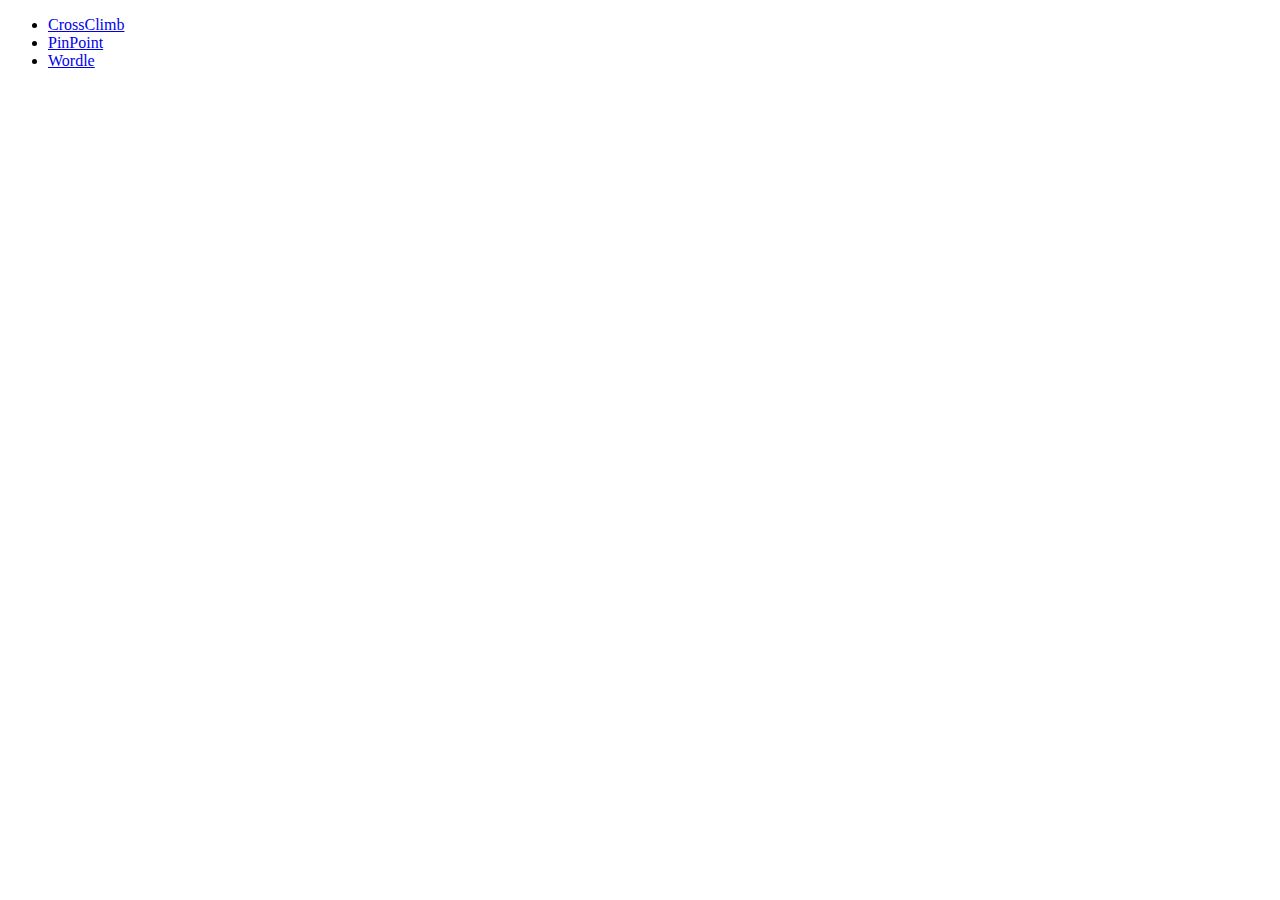
<file: index.html>
<!DOCTYPE html>
<html lang="en">
<head>
    <meta charset="UTF-8">
    <meta name="viewport" content="width=device-width, initial-scale=1.0">
    <title>LinkedIn Games</title>
</head>
<body>
    <ul>
        <li><a href="html/crossclimb.html">CrossClimb</a></li>
        <li><a href="html/pinpoint.html">PinPoint</a></li>
        <li><a href="html/wordle.html">Wordle</a></li>
    </ul>
</body>
</html>
</file>
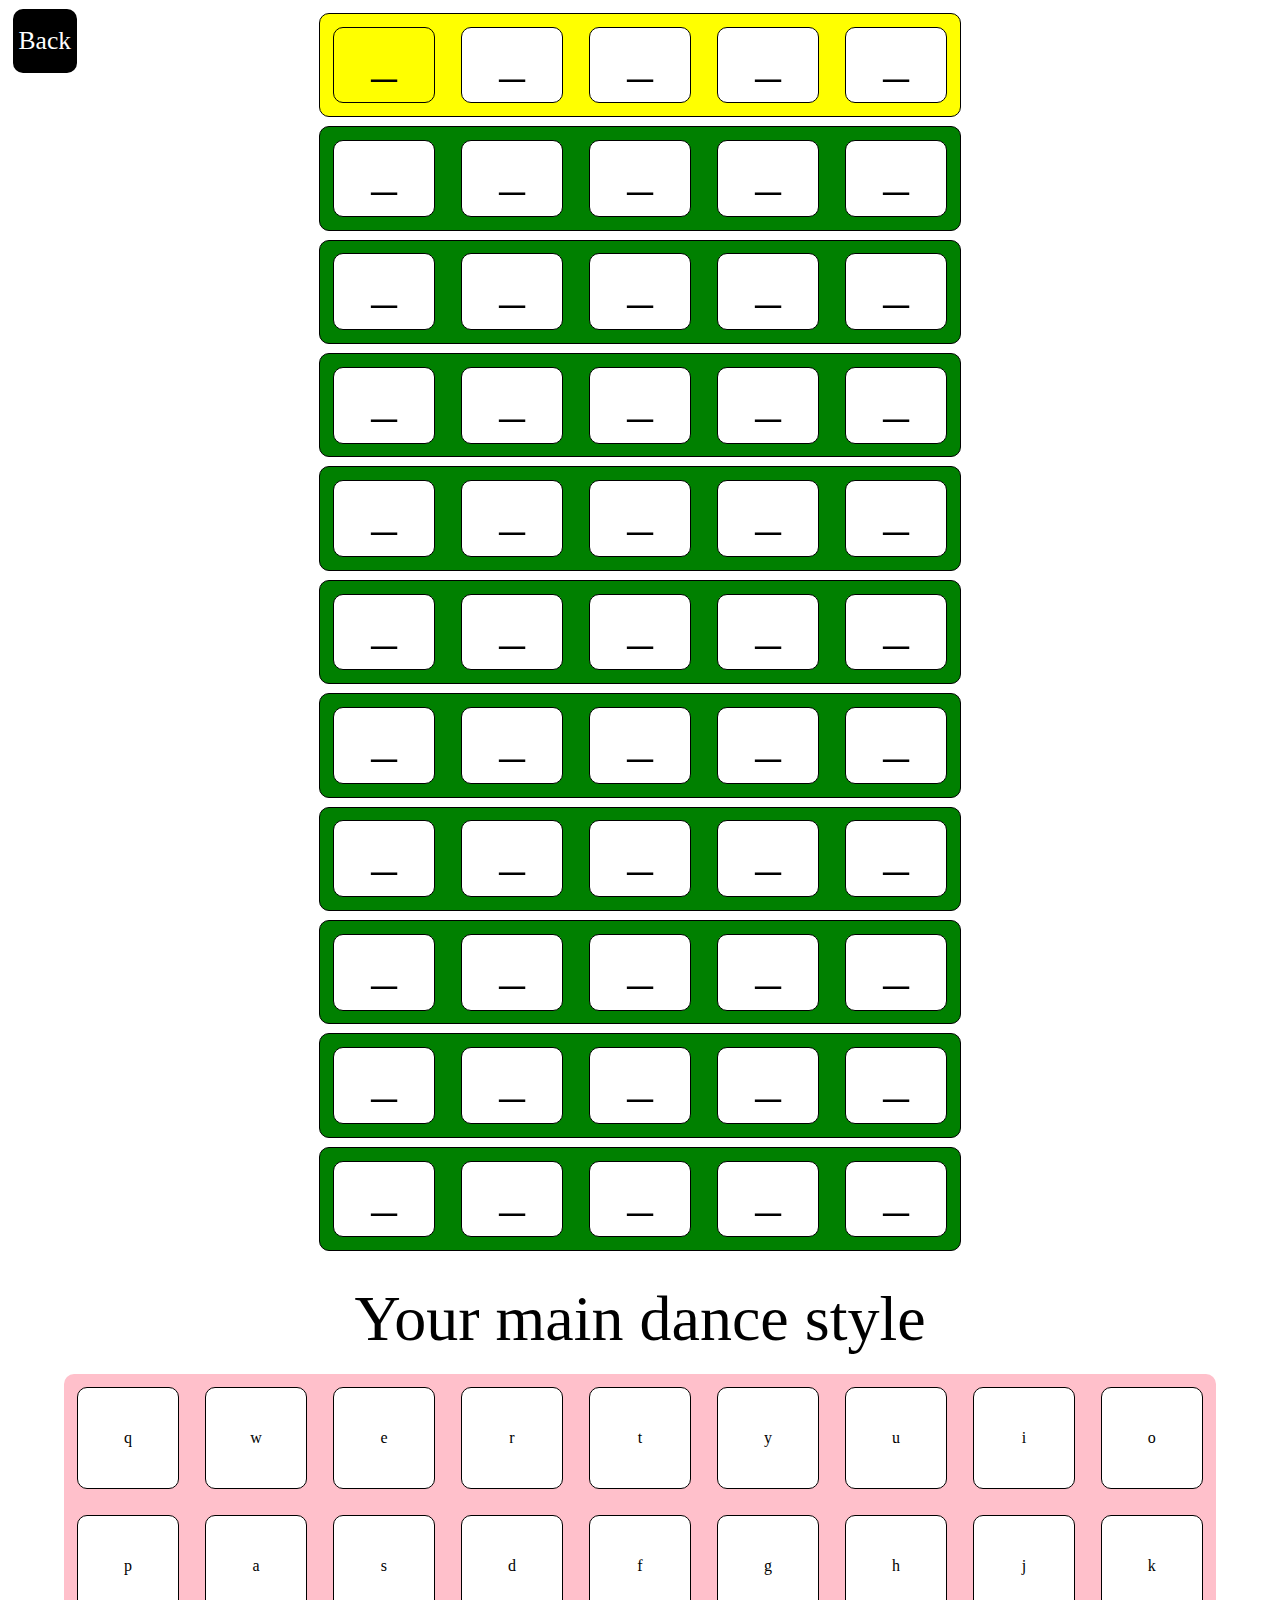
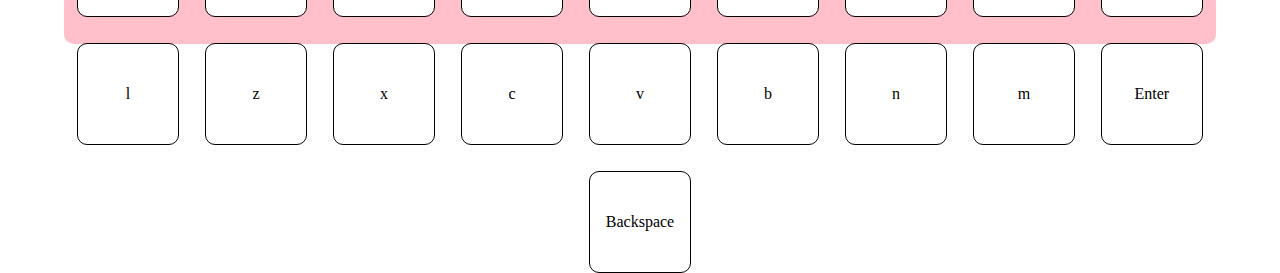
<file: html/crossclimb.html>
<!DOCTYPE html>
<html lang="en">
<head>
    <meta charset="UTF-8">
    <meta name="viewport" content="width=device-width, initial-scale=1.0">
    <link rel="stylesheet" href="../css/crossclimb.css">
    <script src="../js/crossclimb.js" defer></script>
    <title>Crossclimb</title>
</head>
<body>
    <a href="../index.html" id="back">Back</a>
    <div id="ladder">

    </div>
    <p id="clue"></p>
    <div id="keyboard">

    </div>
</body>
</html>
</file>
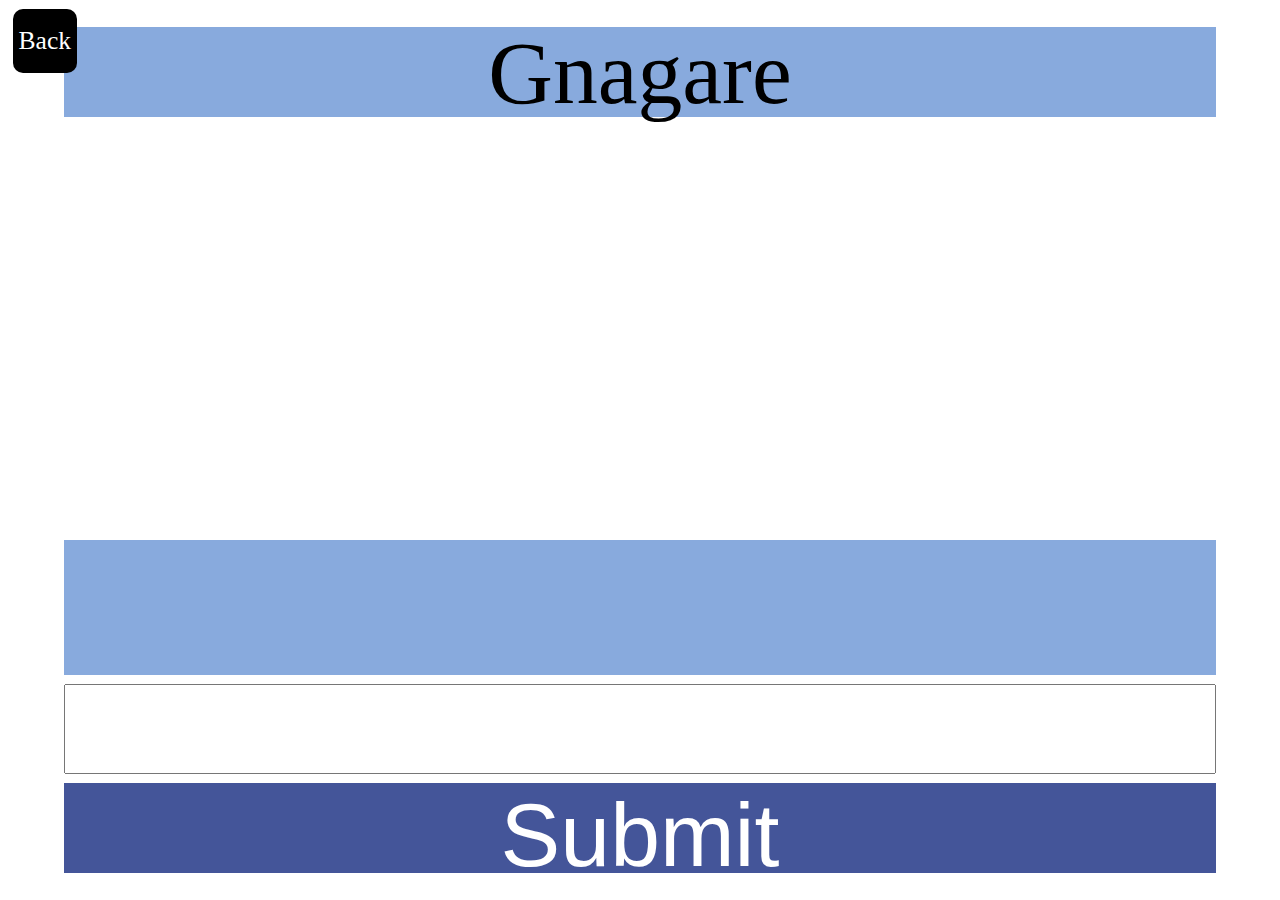
<file: html/pinpoint.html>
<!DOCTYPE html>
<html lang="en">
<head>
    <meta charset="UTF-8">
    <meta name="viewport" content="width=device-width, initial-scale=1.0">
    <link rel="stylesheet" href="../css/pinpoint.css">
    <script src="../js/pinpoint.js" defer></script>
    <title>Pinpoint</title>
</head>
<body>
    <a href="../index.html" id="back">Back</a>

    <div id="words">
        <div class="word active" id="one">Tindra</div>
        <div class="word" id="two">Ebbe</div>
        <div class="word" id="three">ARKAD</div>
        <div class="word" id="four">Helsingkrona</div>
        <div class="word" id="five">Irving</div>
        <div class="word" id="correct">Bugg</div>
    </div>
    <div id="guesses"></div>
    <textarea name="guessinput" id="inputarea"></textarea>
    <button id="submitbtn" onclick="submitGuess()" onsubmit="submitGuess()">Submit</button>
</body>
</html>
</file>
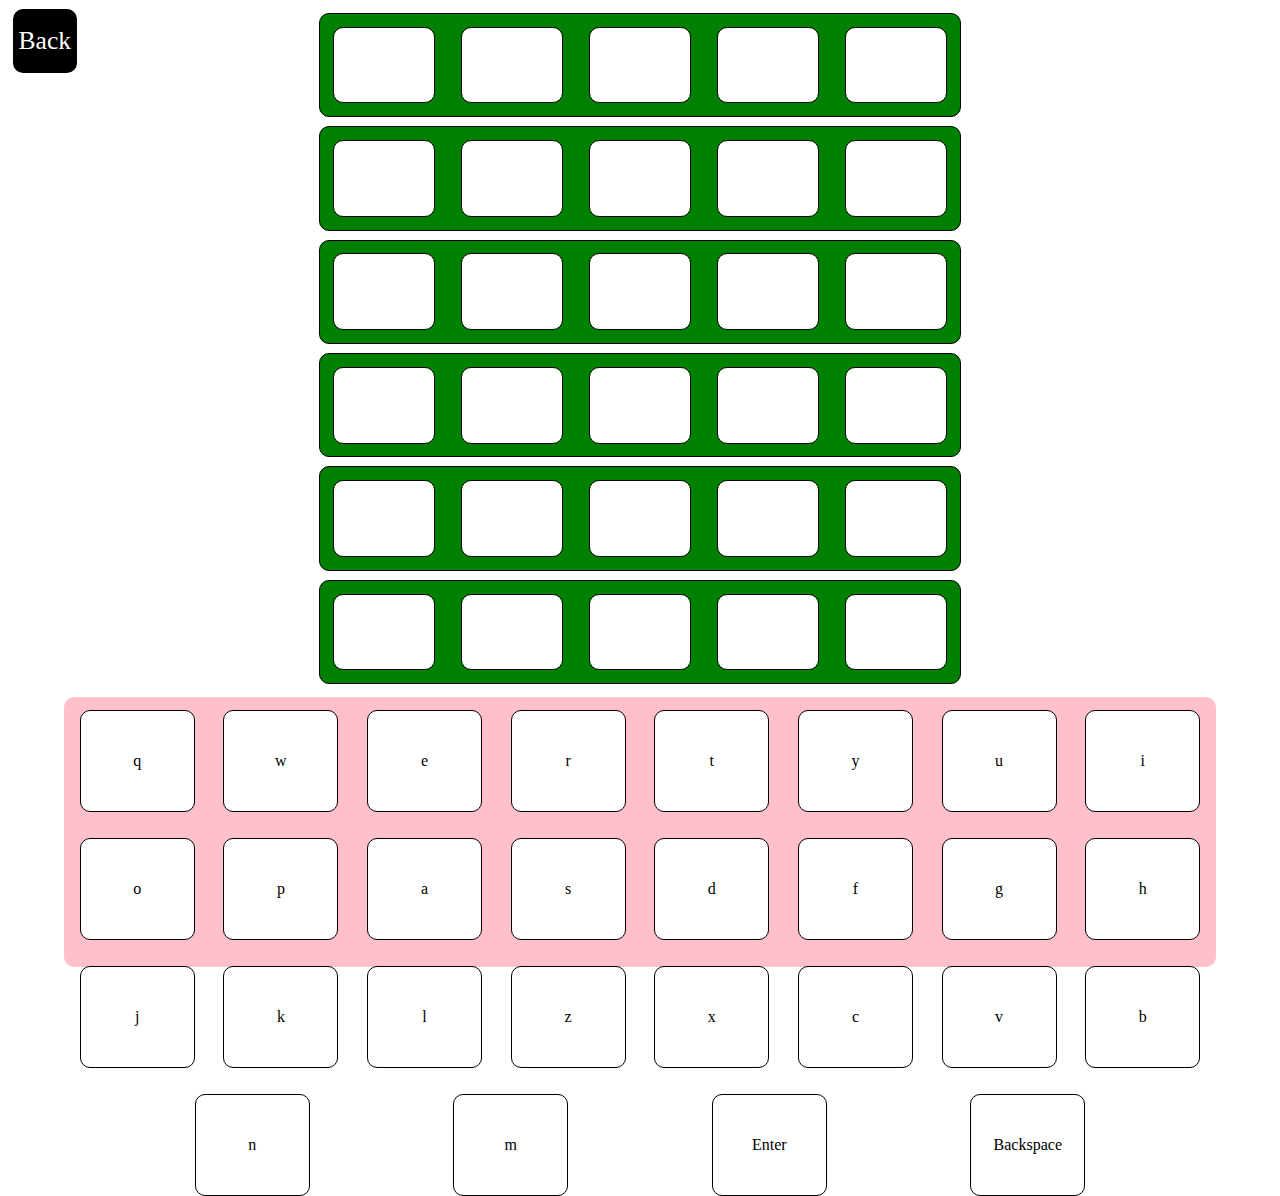
<file: html/wordle.html>
<!DOCTYPE html>
<html lang="en">
<head>
    <meta charset="UTF-8">
    <meta name="viewport" content="width=device-width, initial-scale=1.0">
    <link rel="stylesheet" href="../css/wordle.css">
    <script src="../js/wordle.js" defer></script>
    <title>Wordle</title>
</head>
<body>
    <a href="../index.html" id="back">Back</a>
    <div id="ladder">
        
    </div>
    <div id="keyboard"></div>
</body>
</html>
</file>
<file: css/crossclimb.css>
body {
    margin: 0;
    padding: 0;
    display: flex;
    flex-direction: column;
    align-items: center;
    justify-content: center;
    width: 100vw;
}

#back {
    position: absolute;
    top: 1vh;
    left: 1vw;
    width: 5vw;
    height: 5vw;
    background-color: black;
    border-radius: 10px;
    color: white;
    display: flex;
    align-items: center;
    justify-content: center;
    text-decoration: none;
    font-size: 2vw;
}

#ladder {
    width: 90vw;
    margin: 1vw;

    display: flex;
    flex-direction: column;
    gap: 1vh;
    align-items: center;
    justify-content: space-evenly;
}

.word {
    resize: none;
    text-align: center;
    box-sizing: border-box;
    font-size: 4vw;
    background-color: green;
    border: 1px solid black;
    border-radius: 10px;

    display: flex;
    align-items: center;
    justify-content: space-evenly;
}

.letter {
    width: 8vw;
    height: 6vw;
    margin: 1vw;
    background-color: white;
    display: inline-block;
    box-sizing: border-box;
    border: 1px solid black;
    border-radius: 10px;
}

.active {
    background-color: yellow;
}

#keyboard {
    width: 90vw;
    height: 30vh;
    background-color: pink;
    border-radius: 10px;

    display: flex;
    flex-wrap: wrap;
    align-items: center;
    justify-content: space-evenly;
}

.key {
    width: 8vw;
    margin: 1vw;
    height: 8vw;
    background-color: white;
    box-sizing: border-box;
    border: 1px solid black;
    border-radius: 10px;

    display: flex;
    align-items: center;
    justify-content: center;
}

.key:active {
    background-color: yellow;
}

#clue {
    font-size: 5vw;
    margin: 2vh;
}
</file>
<file: css/pinpoint.css>
body {
    margin: 0;
    padding: 0;
    display: flex;
    flex-direction: column;
    align-items: center;
    justify-content: end;
    height: 100vh;
}

#back {
    position: absolute;
    top: 1vh;
    left: 1vw;
    width: 5vw;
    height: 5vw;
    background-color: black;
    border-radius: 10px;
    color: white;
    display: flex;
    align-items: center;
    justify-content: center;
    text-decoration: none;
    font-size: 2vw;
}

#words {
    margin-top: 3vh;
    flex: 1;
    display: flex;
    flex-direction: column;
    align-items: center;
    .word {
        width: 90vw;
        height: 0vh;
        font-size: 0vw;
        display: flex;
        align-items: center;
        justify-content: center;
    
        &#correct { background-color: #acf; }
        &#one { background-color: #8ad; }
        &#two { background-color: #67c; }
        &#three { background-color: #459; }
        &#four { background-color: #237; }
        &#five { background-color: #015; }
        &.active {
            height: 10vh;
            font-size: 7vw;
        }
    }
}

#guesses {
    width: 90vw;
    height: 15vh;
    margin-top: 1vh;
    background-color: #8ad;
    overflow-y: scroll;
    font-size: 7vw;
}

#inputarea {
    width: 90vw;
    height: 10vh;
    font-size: 7vw;
    margin-top: 1vh;
    margin-bottom: 1vh;
    text-align: center;
    padding: 0;
    box-sizing: border-box;
    resize: none;
}

#submitbtn {
    width: 90vw;
    height: 10vh;
    font-size: 7vw;
    margin-bottom: 3vh;
    background-color: #459;
    color: white;
    border: none;
}
</file>
<file: css/wordle.css>
body {
    margin: 0;
    padding: 0;
    display: flex;
    flex-direction: column;
    align-items: center;
    justify-content: center;
}

#back {
    position: absolute;
    top: 1vh;
    left: 1vw;
    width: 5vw;
    height: 5vw;
    background-color: black;
    border-radius: 10px;
    color: white;
    display: flex;
    align-items: center;
    justify-content: center;
    text-decoration: none;
    font-size: 2vw;
}

#ladder {
    width: 90vw;
    margin: 1vw;

    display: flex;
    flex-direction: column;
    gap: 1vh;
    align-items: center;
    justify-content: space-evenly;
}

.word {
    resize: none;
    text-align: center;
    box-sizing: border-box;
    font-size: 4vw;
    background-color: green;
    border: 1px solid black;
    border-radius: 10px;

    display: flex;
    align-items: center;
    justify-content: space-evenly;

}

.letter {
    width: 8vw;
    height: 6vw;
    margin: 1vw;
    background-color: white;
    display: inline-block;
    box-sizing: border-box;
    border: 1px solid black;
    border-radius: 10px;
}

.active {
    background-color: yellow;
}

#keyboard {
    width: 90vw;
    height: 30vh;
    background-color: pink;
    border-radius: 10px;

    display: flex;
    flex-wrap: wrap;
    align-items: center;
    justify-content: space-evenly;
}

.key {
    width: 9vw;
    margin: 1vw;
    height: 8vw;
    background-color: white;
    box-sizing: border-box;
    border: 1px solid black;
    border-radius: 10px;

    display: flex;
    align-items: center;
    justify-content: center;
}

.key:active {
    background-color: yellow;
}

.correct {
    background-color: green;
}
.present {
    background-color: yellow;
}
.absent {
    background-color: gray;
}
</file>
